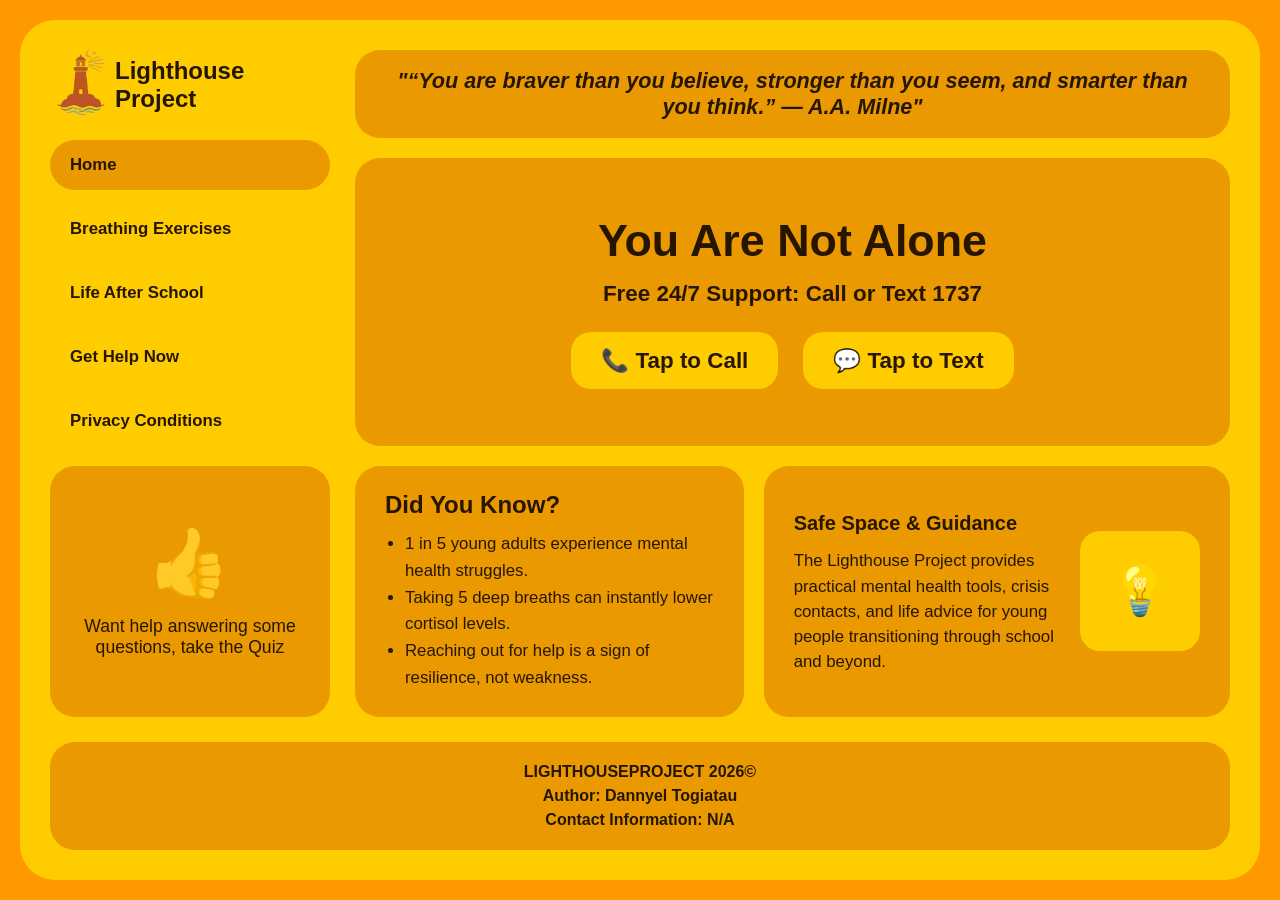
<file: index.html>
<!DOCTYPE html>
<html lang="en">
<head>
    <meta charset="UTF-8">
    <meta name="viewport" content="width=device-width, initial-scale=1.0">
    <title>Lighthouse Project | Youth Wellbeing & Support</title>
    <link rel="stylesheet" href="style.css">
</head>
<body>

    <div class="website-frame">
       
        <aside class="left-column">
            <div class="logo-block">
         <img src="Images/lighthouse-logo.png" alt="Lighthouse Logo">
                <h1>Lighthouse Project</h1>
            </div>
           
            <nav class="navigation">
                <button class="nav-button active" onclick="showPage('home', this)">Home</button>
                <button class="nav-button" onclick="showPage('breathing', this)">Breathing Exercises</button>
                <button class="nav-button" onclick="showPage('after-school', this)">Life After School</button>
                <button class="nav-button" onclick="showPage('get-help', this)">Get Help Now</button>
                <button class="nav-button" onclick="showPage('privacy', this)">Privacy Conditions</button>
            </nav>

            <div class="sidebar-image-placeholder">
                <span>👍</span>
                <p>Want help answering some questions, take the Quiz</p>
            </div>
        </aside>

        <main class="right-column">
           
            <div class="quote-bar">
                "“You are braver than you believe, stronger than you seem, and smarter than you think.” — A.A. Milne"
            </div>

            <div class="views-container">
               
                <section id="view-home" class="page-view active">
                    <div class="banner-block">
                        <h2 class="banner-title">You Are Not Alone</h2>
                        <p class="helpline-text">Free 24/7 Support: Call or Text <strong>1737</strong></p>
                       
                        <div class="action-links">
                            <a href="tel:1737" class="action-link">📞 Tap to Call</a>
                            <a href="sms:1737" class="action-link">💬 Tap to Text</a>
                        </div>
                    </div>

                    <div class="bottom-cards-row">
                        <div class="left-info-card">
                            <h3>Did You Know?</h3>
                            <ul>
                                <li>1 in 5 young adults experience mental health struggles.</li>
                                <li>Taking 5 deep breaths can instantly lower cortisol levels.</li>
                                <li>Reaching out for help is a sign of resilience, not weakness.</li>
                            </ul>
                        </div>
                        <div class="right-info-card">
                            <div class="card-text">
                                Safe Space & Guidance
                                <p>The Lighthouse Project provides practical mental health tools, crisis contacts, and life advice for young people transitioning through school and beyond.</p>
                            </div>
                            <div class="card-image-placeholder">
                                💡
                            </div>
                        </div>
                    </div>
                </section>

                <section id="view-breathing" class="page-view standard-page">
                    <h2>Breathing Exercises</h2>
                    <div class="code-zone">
                        <div class="breathing-box">
                            <h3>4-4-4-4 Relaxing Breath Technique</h3>
                            <p>Follow the circle to regulate your heart rate and quiet anxiety.</p>
                           
                            <div class="breath-circle" id="breathCircle">
                                <span id="breathInstruction">Ready</span>
                                <span id="breathTimer" class="breath-timer"></span>
                            </div>
                           
                            <button class="breath-btn" id="breathBtn" onclick="toggleBreathing()">Start Exercise</button>
                           <p class="breathing-subtitle" style="margin-top: 15px;">Inhale for 4s • Hold for 4s • Exhale for 4s • Hold for 4s</p>
                        </div>
                    </div>
                </section>

                <section id="view-after-school" class="page-view standard-page">
                    <h2>Life After School</h2>
                    <div class="code-zone">
                        <p style="margin-bottom: 15px; font-weight: bold; font-size: 1.1rem;">Navigating the next chapter after graduation can feel overwhelming. Here are key areas to focus on:</p>
                        <div class="info-grid">
                            <div class="info-box">
                                <h4>🎓 Career & Study</h4>
                                <p>Whether university, trade apprenticeship, or entering the workforce, explore options that match your passions—not just expectations.</p>
                            </div>
                            <div class="info-box">
                                <h4>💰 Financial Basics</h4>
                                <p>Learn budgeting basics early. Track income, manage student loans, and set up a small emergency savings pot.</p>
                            </div>
                            <div class="info-box">
                                <h4>🧘 Managing Burnout</h4>
                                <p>Taking a gap year or working part-time is okay. Life isn't a race—build habits that prioritize your wellbeing.</p>
                            </div>
                            <div class="info-box">
                                <h4>🤝 Building Community</h4>
                                <p>Leaving school means friend groups change. Join clubs, volunteer, or take up sports to stay connected with new people.</p>
                            </div>
                        </div>
                    </div>
                </section>

                <section id="view-get-help" class="page-view standard-page">
                    <h2>Get Help Now</h2>
                    <div class="code-zone">
                        <p style="margin-bottom: 15px; font-size: 1.1rem;">If you or someone you know needs immediate assistance, contact these confidential services:</p>
                        <ul class="contact-list">
                            <li>
                                🚨 Emergency Services: Call 111 (NZ) / 911 (US) / 000 (AU)
                                <span>For immediate danger or life-threatening situations.</span>
                            </li>
                            <li>
                                📞 Need to Talk? Call or Text 1737
                                <span>Free, confidential 24/7 support with trained counselors.</span>
                            </li>
                            <li>
                                💬 Youthline: Call 0800 376 633 or Text 234
                                <span>Dedicated youth-focused support service (8am - midnight).</span>
                            </li>
                            <li>
                                🌈 Rainbow Youth: (09) 376 4155
                                <span>Support for LGBTQIA+ youth and their families.</span>
                            </li>
                        </ul>
                    </div>
                </section>

                <section id="view-privacy" class="page-view standard-page">
                    <h2>Privacy Conditions</h2>
                    <div class="code-zone">
                        <h3 style="font-size: 1.3rem;">Your Safety & Data Protection</h3>
                        <p style="margin-top: 10px; line-height: 1.6; font-size: 1.05rem;">
                            The Lighthouse Project values your trust and privacy.
                        </p>
                        <ul style="margin: 15px 0 0 20px; line-height: 1.8; font-size: 1.05rem;">
                            <li><strong>Anonymity:</strong> Browsing this website does not store personal identification or medical data.</li>
                            <li><strong>External Links:</strong> Clicking helpline numbers or crisis text options routes directly through your device's native phone or messaging app.</li>
                            <li><strong>Confidentiality:</strong> Calls or texts made to helpline numbers (e.g., 1737 or Youthline) are private between you and the respective care provider.</li>
                        </ul>
                    </div>
                </section>

            </div>
        </main>

        <footer class="footer-row">
            LIGHTHOUSEPROJECT 2026©<br>
            Author: Dannyel Togiatau<br>
            Contact Information: N/A
        </footer>
    </div>

    <script src="script.js"></script>
</body>
</html>
</file>
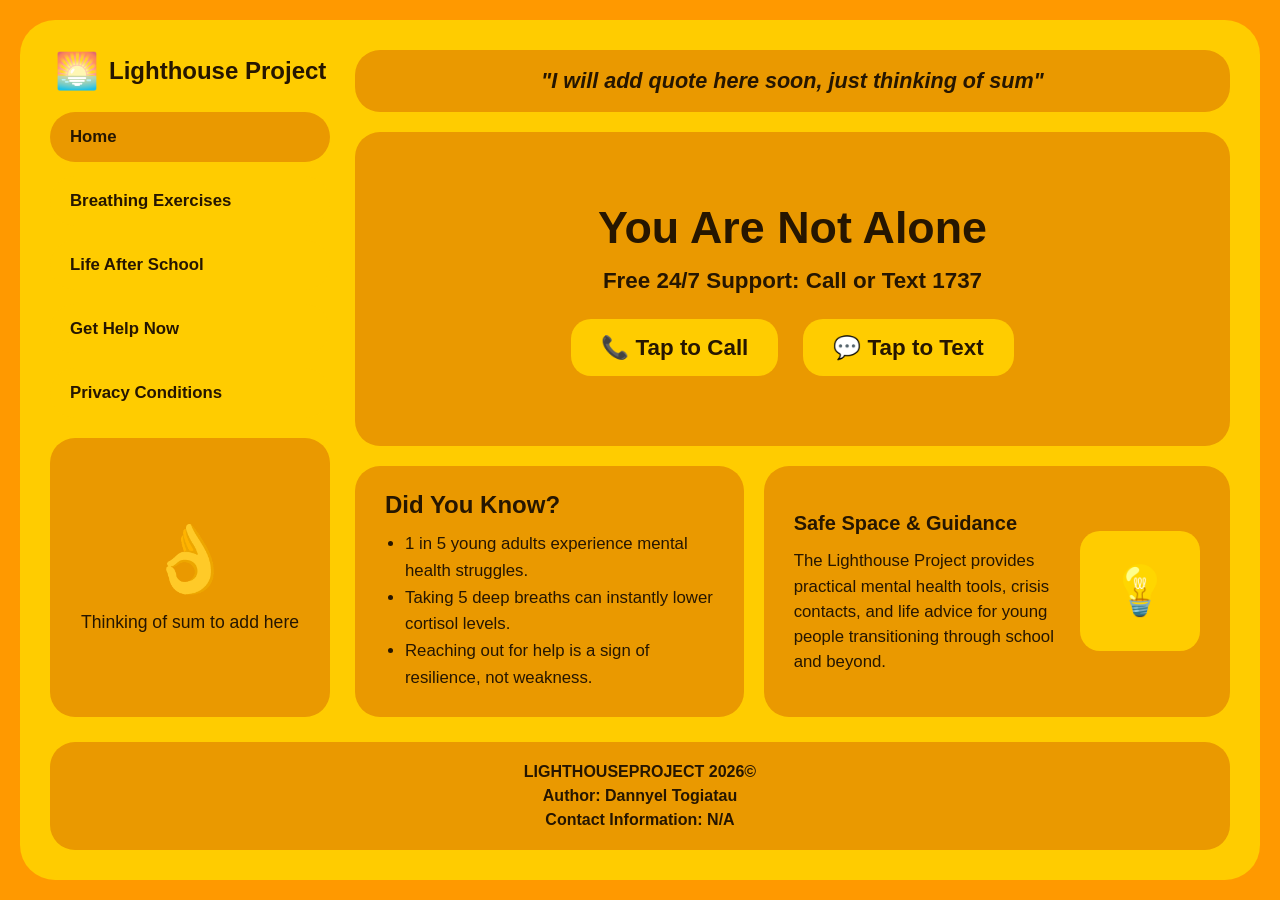
<file: Low fidality website.html>
<!DOCTYPE html>
<html lang="en">
<head>
    <meta charset="UTF-8">
    <meta name="viewport" content="width=device-width, initial-scale=1.0">
    <title>Light house project|Mental Health for youth</title>
    <style>
        :root {
            --outer-orange: #FF9900;       
            --inner-yellow: #FFCC00;    
            --panel-gold: #EA9900;       
            --font-color: #261600;
        }

        * {
            box-sizing: border-box;
            margin: 0;
            padding: 0;
            font-family: 'Arial Rounded MT Bold', 'Comic Sans MS', sans-serif;
            color: var(--font-color);
        }

        body {
            background-color: var(--outer-orange);
            padding: 20px;
            min-height: 100vh; 
            display: flex;
            justify-content: center;
            align-items: center;
        }

        .website-frame {
            width: 100%;
            min-height: calc(100vh - 40px);
            background-color: var(--inner-yellow);
            border-radius: 35px;
            padding: 30px;
            display: grid;
            grid-template-columns: 280px 1fr;
            grid-template-rows: 1fr auto;
            gap: 25px;
            box-shadow: none;
        }

        .left-column {
            grid-column: 1;
            display: flex;
            flex-direction: column;
            gap: 20px;
        }

        .logo-block {
            display: flex;
            align-items: center;
            gap: 10px;
            padding-left: 5px;
        }

        .logo-block h1 {
            font-size: 1.5rem;
            font-weight: 900;
            color: #261600; 
        }

        .logo-icon {
            font-size: 2.2rem;
        }

        .navigation {
            display: flex;
            flex-direction: column;
            gap: 14px;
        }

        .nav-button {
            background-color: var(--inner-yellow);
            border: none;
            padding: 15px 20px;
            border-radius: 25px;
            font-size: 1.05rem;
            font-weight: bold;
            text-align: left;
            cursor: pointer;
            box-shadow: none;
        }

        .nav-button:hover, .nav-button.active {
            background-color: var(--panel-gold);
        }

        .sidebar-image-placeholder {
            background-color: var(--panel-gold);
            border-radius: 25px;
            flex-grow: 1;
            min-height: 220px;
            display: flex;
            flex-direction: column;
            justify-content: center;
            align-items: center;
            padding: 25px;
            text-align: center;
            font-size: 1.1rem;
        }

        .sidebar-image-placeholder span {
            font-size: 4rem;
            margin-bottom: 15px;
        }

        .right-column {
            grid-column: 2;
            display: flex;
            flex-direction: column;
            gap: 20px;
            height: 100%;
        }

        .quote-bar {
            background-color: var(--panel-gold);
            border-radius: 25px;
            padding: 18px 25px;
            text-align: center;
            font-size: 1.35rem;
            font-weight: bold;
            font-style: italic;
        }

        .views-container {
            flex: 1;
            display: flex;
            flex-direction: column;
        }

        .page-view {
            display: none !important;
            flex-direction: column;
            gap: 20px;
            height: 100%;
        }

        .page-view.active {
            display: flex !important;
        }

        .banner-block {
            background-color: var(--panel-gold);
            border-radius: 25px;
            padding: 35px 25px;
            text-align: center;
            flex: 1;
            display: flex;
            flex-direction: column;
            justify-content: center;
        }

        .banner-title {
            font-size: 2.8rem;
            font-weight: bold;
            margin-bottom: 15px;
        }

        .helpline-text {
            font-size: 1.4rem;
            font-weight: bold;
            margin-bottom: 25px;
        }

        .action-links {
            display: flex;
            justify-content: center;
            gap: 25px;
            padding: 0 10px;
        }

        .action-link {
            font-size: 1.4rem;
            font-weight: bold;
            text-decoration: none;
            background-color: var(--inner-yellow);
            padding: 15px 30px;
            border-radius: 20px;
            box-shadow: none;
        }

        .bottom-cards-row {
            display: grid;
            grid-template-columns: 1fr 1.2fr;
            gap: 20px;
            flex: 1;
        }

        .left-info-card {
            background-color: var(--panel-gold);
            border-radius: 25px;
            padding: 25px 30px;
            font-size: 1.15rem;
            font-weight: bold;
            text-align: left;
            display: flex;
            flex-direction: column;
            justify-content: center;
        }

        .left-info-card h3 {
            font-size: 1.5rem;
            margin-bottom: 12px;
        }

        .left-info-card ul {
            padding-left: 20px;
            font-size: 1.05rem;
            line-height: 1.6;
            font-weight: normal;
        }

        .right-info-card {
            background-color: var(--panel-gold);
            border-radius: 25px;
            padding: 25px 30px;
            display: flex;
            gap: 20px;
            align-items: center;
        }

        .card-text {
            flex: 1;
            font-size: 1.25rem;
            font-weight: bold;
            line-height: 1.5;
        }

        .card-text p {
            font-weight: normal;
            font-size: 1.05rem;
            margin-top: 10px;
        }

        .card-image-placeholder {
            background-color: var(--inner-yellow);
            border-radius: 20px;
            width: 120px;
            height: 120px;
            display: flex;
            justify-content: center;
            align-items: center;
            font-size: 3rem;
            flex-shrink: 0;
        }

        .standard-page {
            background-color: var(--panel-gold);
            border-radius: 25px;
            padding: 35px;
            flex: 1;
            display: flex;
            flex-direction: column;
        }

        .standard-page h2 {
            font-size: 2.4rem;
            margin-bottom: 20px;
        }

        .code-zone {
            background-color: var(--inner-yellow);
            border-radius: 20px;
            padding: 30px;
            flex: 1;
            border: 2px dashed var(--font-color);
        }

        .breathing-box {
            display: flex;
            flex-direction: column;
            align-items: center;
            justify-content: center;
            text-align: center;
            height: 100%;
            padding: 20px;
        }

        .breath-circle {
            width: 160px;
            height: 160px;
            background-color: var(--panel-gold);
            border-radius: 50%;
            display: flex;
            align-items: center;
            justify-content: center;
            font-weight: bold;
            font-size: 1.25rem;
            margin: 25px 0;
        }

        .breath-btn {
            background-color: var(--panel-gold);
            border: none;
            padding: 12px 25px;
            border-radius: 15px;
            font-weight: bold;
            cursor: pointer;
            font-size: 1.1rem;
        }

        .info-grid {
            display: grid;
            grid-template-columns: 1fr 1fr;
            gap: 20px;
        }

        .info-box {
            background-color: var(--panel-gold);
            padding: 20px;
            border-radius: 18px;
        }

        .info-box h4 {
            margin-bottom: 10px;
            font-size: 1.25rem;
        }

        .info-box p {
            font-size: 1rem;
            line-height: 1.5;
        }

        .contact-list {
            list-style: none;
            padding: 0;
        }

        .contact-list li {
            background-color: var(--panel-gold);
            margin-bottom: 15px;
            padding: 16px 22px;
            border-radius: 18px;
            font-weight: bold;
            font-size: 1.1rem;
        }

        .contact-list span {
            display: block;
            font-weight: normal;
            font-size: 1rem;
            margin-top: 6px;
        }

        .footer-row {
            grid-column: 1 / 3;
            background-color: var(--panel-gold);
            border-radius: 25px;
            padding: 18px;
            text-align: center;
            font-size: 1rem;
            font-weight: bold;
            line-height: 1.5;
        }

        @media (max-width: 900px) {
            .website-frame {
                grid-template-columns: 1fr;
            }
            .left-column, .right-column, .footer-row {
                grid-column: 1;
            }
            .bottom-cards-row, .info-grid {
                grid-template-columns: 1fr;
            }
        }
    </style>
</head>
<body>

    <div class="website-frame">
        
        <aside class="left-column">
            <div class="logo-block">
                <span class="logo-icon">🌅</span>
                <h1>Lighthouse Project</h1>
            </div>
            
            <nav class="navigation">
                <button class="nav-button active" onclick="showPage('home', this)">Home</button>
                <button class="nav-button" onclick="showPage('breathing', this)">Breathing Exercises</button>
                <button class="nav-button" onclick="showPage('after-school', this)">Life After School</button>
                <button class="nav-button" onclick="showPage('get-help', this)">Get Help Now</button>
                <button class="nav-button" onclick="showPage('privacy', this)">Privacy Conditions</button>
            </nav>

            <div class="sidebar-image-placeholder">
                <span>👌</span>
                <p>Thinking of sum to add here</p>
            </div>
        </aside>

        <main class="right-column">
            
            <div class="quote-bar">
                "I will add quote here soon, just thinking of sum"
            </div>

            <div class="views-container">
                
                <section id="view-home" class="page-view active">
                    <div class="banner-block">
                        <h2 class="banner-title">You Are Not Alone</h2>
                        <p class="helpline-text">Free 24/7 Support: Call or Text <strong>1737</strong></p>
                        
                        <div class="action-links">
                            <a href="tel:1737" class="action-link">📞 Tap to Call</a>
                            <a href="sms:1737" class="action-link">💬 Tap to Text</a>
                        </div>
                    </div>

                    <div class="bottom-cards-row">
                        <div class="left-info-card">
                            <h3>Did You Know?</h3>
                            <ul>
                                <li>1 in 5 young adults experience mental health struggles.</li>
                                <li>Taking 5 deep breaths can instantly lower cortisol levels.</li>
                                <li>Reaching out for help is a sign of resilience, not weakness.</li>
                            </ul>
                        </div>
                        <div class="right-info-card">
                            <div class="card-text">
                                Safe Space & Guidance
                                <p>The Lighthouse Project provides practical mental health tools, crisis contacts, and life advice for young people transitioning through school and beyond.</p>
                            </div>
                            <div class="card-image-placeholder">
                                💡
                            </div>
                        </div>
                    </div>
                </section>

                <section id="view-breathing" class="page-view standard-page">
                    <h2>Breathing Exercises</h2>
                    <div class="code-zone">
                        <div class="breathing-box">
                            <h3>Box Breathing (4-4-4 Technique)</h3>
                            <p>Follow the circle to slow down your heart rate and ease anxiety.</p>
                            <div class="breath-circle" id="breathCircle">Inhale</div>
                            <button class="breath-btn" onclick="toggleBreathing()">Next Step</button>
                        </div>
                    </div>
                </section>

                <section id="view-after-school" class="page-view standard-page">
                    <h2>Life After School</h2>
                    <div class="code-zone">
                        <p style="margin-bottom: 15px; font-weight: bold; font-size: 1.1rem;">Navigating the next chapter after graduation can feel overwhelming. Here are key areas to focus on:</p>
                        <div class="info-grid">
                            <div class="info-box">
                                <h4>🎓 Career & Study</h4>
                                <p>Whether university, trade apprenticeship, or entering the workforce, explore options that match your passions—not just expectations.</p>
                            </div>
                            <div class="info-box">
                                <h4>💰 Financial Basics</h4>
                                <p>Learn budgeting basics early. Track income, manage student loans, and set up a small emergency savings pot.</p>
                            </div>
                            <div class="info-box">
                                <h4>🧘 Managing Burnout</h4>
                                <p>Taking a gap year or working part-time is okay. Life isn't a race—build habits that prioritize your wellbeing.</p>
                            </div>
                            <div class="info-box">
                                <h4>🤝 Building Community</h4>
                                <p>Leaving school means friend groups change. Join clubs, volunteer, or take up sports to stay connected with new people.</p>
                            </div>
                        </div>
                    </div>
                </section>

                <section id="view-get-help" class="page-view standard-page">
                    <h2>Get Help Now</h2>
                    <div class="code-zone">
                        <p style="margin-bottom: 15px; font-size: 1.1rem;">If you or someone you know needs immediate assistance, contact these confidential services:</p>
                        <ul class="contact-list">
                            <li>
                                🚨 Emergency Services: Call 111 (NZ) / 911 (US) / 000 (AU)
                                <span>For immediate danger or life-threatening situations.</span>
                            </li>
                            <li>
                                📞 Need to Talk? Call or Text 1737
                                <span>Free, confidential 24/7 support with trained counselors.</span>
                            </li>
                            <li>
                                💬 Youthline: Call 0800 376 633 or Text 234
                                <span>Dedicated youth-focused support service (8am - midnight).</span>
                            </li>
                            <li>
                                🌈 Rainbow Youth: (09) 376 4155
                                <span>Support for LGBTQIA+ youth and their families.</span>
                            </li>
                        </ul>
                    </div>
                </section>

                <section id="view-privacy" class="page-view standard-page">
                    <h2>Privacy Conditions</h2>
                    <div class="code-zone">
                        <h3 style="font-size: 1.3rem;">Your Safety & Data Protection</h3>
                        <p style="margin-top: 10px; line-height: 1.6; font-size: 1.05rem;">
                            The Lighthouse Project values your trust and privacy. 
                        </p>
                        <ul style="margin: 15px 0 0 20px; line-height: 1.8; font-size: 1.05rem;">
                            <li><strong>Anonymity:</strong> Browsing this website does not store personal identification or medical data.</li>
                            <li><strong>External Links:</strong> Clicking helpline numbers or crisis text options routes directly through your device's native phone or messaging app.</li>
                            <li><strong>Confidentiality:</strong> Calls or texts made to helpline numbers (e.g., 1737 or Youthline) are private between you and the respective care provider.</li>
                        </ul>
                    </div>
                </section>

            </div>
        </main>

        <footer class="footer-row">
            LIGHTHOUSEPROJECT 2026©<br>
            Author: Dannyel Togiatau<br>
            Contact Information: N/A
        </footer>
    </div>

    <script>
        function showPage(pageName, clickedButton) {
            var views = document.getElementsByClassName('page-view');
            for (var i = 0; i < views.length; i++) {
                views[i].classList.remove('active');
            }

            var buttons = document.getElementsByClassName('nav-button');
            for (var j = 0; j < buttons.length; j++) {
                buttons[j].classList.remove('active');
            }

            var selectedView = document.getElementById('view-' + pageName);
            if (selectedView) {
                selectedView.classList.add('active');
            }

            if (clickedButton) {
                clickedButton.classList.add('active');
            }
        }

        function toggleBreathing() {
            var circle = document.getElementById('breathCircle');
            if (circle.innerText === 'Inhale') {
                circle.innerText = 'Hold';
            } else if (circle.innerText === 'Hold') {
                circle.innerText = 'Exhale';
            } else {
                circle.innerText = 'Inhale';
            }
        }
    </script>
</body>
</html>
</file>
<file: style.css>
:root { 
    --outer-orange: #FF9900;       
    --inner-yellow: #FFCC00;     
    --panel-gold: #EA9900;       
    --font-color: #261600; 
} 
 
* { 
    box-sizing: border-box; 
    margin: 0; 
    padding: 0; 
    font-family: 'Arial Rounded MT Bold', 'Comic Sans MS', sans-serif; 
    color: var(--font-color); 
} 

body { 
    background-color: var(--outer-orange); 
    padding: 20px; 
    min-height: 100vh; 
    display: flex; 
    justify-content: center; 
    align-items: center; 
} 

.website-frame { 
    width: 100%; 
    min-height: calc(100vh - 40px); 
    background-color: var(--inner-yellow); 
    border-radius: 35px; 
    padding: 30px; 
    display: grid; 
    grid-template-columns: 280px 1fr; 
    grid-template-rows: 1fr auto; 
    gap: 25px; 
    box-shadow: none; 
} 

.left-column { 
    grid-column: 1; 
    display: flex; 
    flex-direction: column; 
    gap: 20px; 
} 

.logo-block { 
    display: flex; 
    align-items: center; 
    gap: 10px; 
    padding-left: 5px; 
} 

.logo-block h1 { 
    font-size: 1.5rem; 
    font-weight: 900; 
    color: #261600; 
} 

.logo-block img { 
    width: 50px; 
    height: auto; 
    flex-shrink: 0; 
} 

.logo-icon { 
    font-size: 2.2rem; 
} 

.navigation { 
    display: flex; 
    flex-direction: column; 
    gap: 14px; 
} 

.nav-button { 
    background-color: var(--inner-yellow); 
    border: none; 
    padding: 15px 20px; 
    border-radius: 25px; 
    font-size: 1.05rem; 
    font-weight: bold; 
    text-align: left; 
    cursor: pointer; 
    box-shadow: none; 
} 

.nav-button:hover, .nav-button.active { 
    background-color: var(--panel-gold); 
} 

.sidebar-image-placeholder { 
    background-color: var(--panel-gold); 
    border-radius: 25px; 
    flex-grow: 1; 
    min-height: 220px; 
    display: flex; 
    flex-direction: column; 
    justify-content: center; 
    align-items: center; 
    padding: 25px; 
    text-align: center; 
    font-size: 1.1rem; 
} 

.sidebar-image-placeholder span { 
    font-size: 4rem; 
    margin-bottom: 15px; 
} 

.right-column { 
    grid-column: 2; 
    display: flex; 
    flex-direction: column; 
    gap: 20px; 
    height: 100%; 
} 

.quote-bar { 
    background-color: var(--panel-gold); 
    border-radius: 25px; 
    padding: 18px 25px; 
    text-align: center; 
    font-size: 1.35rem; 
    font-weight: bold; 
    font-style: italic; 
} 

.views-container { 
    flex: 1; 
    display: flex; 
    flex-direction: column; 
} 

.page-view { 
    display: none !important; 
    flex-direction: column; 
    gap: 20px; 
    height: 100%; 
} 

.page-view.active { 
    display: flex !important; 
} 

.banner-block { 
    background-color: var(--panel-gold); 
    border-radius: 25px; 
    padding: 35px 25px; 
    text-align: center; 
    flex: 1; 
    display: flex; 
    flex-direction: column; 
    justify-content: center; 
} 

.banner-title { 
    font-size: 2.8rem; 
    font-weight: bold; 
    margin-bottom: 15px; 
} 

.helpline-text { 
    font-size: 1.4rem; 
    font-weight: bold; 
    margin-bottom: 25px; 
} 

.action-links { 
    display: flex; 
    justify-content: center; 
    gap: 25px; 
    padding: 0 10px; 
} 

.action-link { 
    font-size: 1.4rem; 
    font-weight: bold; 
    text-decoration: none; 
    background-color: var(--inner-yellow); 
    padding: 15px 30px; 
    border-radius: 20px; 
    box-shadow: none; 
} 

.bottom-cards-row { 
    display: grid; 
    grid-template-columns: 1fr 1.2fr; 
    gap: 20px; 
    flex: 1; 
} 

.left-info-card { 
    background-color: var(--panel-gold); 
    border-radius: 25px; 
    padding: 25px 30px; 
    font-size: 1.15rem; 
    font-weight: bold; 
    text-align: left; 
    display: flex; 
    flex-direction: column; 
    justify-content: center; 
} 

.left-info-card h3 { 
    font-size: 1.5rem; 
    margin-bottom: 12px; 
} 

.left-info-card ul { 
    padding-left: 20px; 
    font-size: 1.05rem; 
    line-height: 1.6; 
    font-weight: normal; 
} 

.right-info-card { 
    background-color: var(--panel-gold); 
    border-radius: 25px; 
    padding: 25px 30px; 
    display: flex; 
    gap: 20px; 
    align-items: center; 
} 

.card-text { 
    flex: 1; 
    font-size: 1.25rem; 
    font-weight: bold; 
    line-height: 1.5; 
} 

.card-text p { 
    font-weight: normal; 
    font-size: 1.05rem; 
    margin-top: 10px; 
} 

.card-image-placeholder { 
    background-color: var(--inner-yellow); 
    border-radius: 20px; 
    width: 120px; 
    height: 120px; 
    display: flex; 
    justify-content: center; 
    align-items: center; 
    font-size: 3rem; 
    flex-shrink: 0; 
} 

.standard-page { 
    background-color: var(--panel-gold); 
    border-radius: 25px; 
    padding: 35px; 
    flex: 1; 
    display: flex; 
    flex-direction: column; 
} 

.standard-page h2 { 
    font-size: 2.4rem; 
    margin-bottom: 20px; 
} 

.code-zone { 
    background-color: var(--inner-yellow); 
    border-radius: 20px; 
    padding: 30px; 
    flex: 1; 
    border: 2px dashed var(--font-color); 
} 

.breathing-box { 
    display: flex; 
    flex-direction: column; 
    align-items: center; 
    justify-content: center; 
    text-align: center; 
    height: 100%; 
    padding: 20px; 
} 

.breath-circle { 
    width: 160px; 
    height: 160px; 
    background-color: var(--panel-gold); 
    border-radius: 50%; 
    display: flex; 
    align-items: center; 
    justify-content: center; 
    font-weight: bold; 
    font-size: 1.25rem; 
    margin: 25px 0; 
} 

.breath-btn { 
    background-color: var(--panel-gold); 
    border: none; 
    padding: 12px 25px; 
    border-radius: 15px; 
    font-weight: bold; 
    cursor: pointer; 
    font-size: 1.1rem; 
} 

.info-grid { 
    display: grid; 
    grid-template-columns: 1fr 1fr; 
    gap: 20px; 
} 

.info-box { 
    background-color: var(--panel-gold); 
    padding: 20px; 
    border-radius: 18px; 
} 

.info-box h4 { 
    margin-bottom: 10px; 
    font-size: 1.25rem; 
} 

.info-box p { 
    font-size: 1rem; 
    line-height: 1.5; 
} 

.contact-list { 
    list-style: none; 
    padding: 0; 
} 

.contact-list li { 
    background-color: var(--panel-gold); 
    margin-bottom: 15px; 
    padding: 16px 22px; 
    border-radius: 18px; 
    font-weight: bold; 
    font-size: 1.1rem; 
} 

.contact-list span { 
    display: block; 
    font-weight: normal; 
    font-size: 1rem; 
    margin-top: 6px; 
} 

.footer-row { 
    grid-column: 1 / 3; 
    background-color: var(--panel-gold); 
    border-radius: 25px; 
    padding: 18px; 
    text-align: center; 
    font-size: 1rem; 
    font-weight: bold; 
    line-height: 1.5; 
} 

@media (max-width: 900px) { 
    body { 
        padding: 10px; 
    } 
    .website-frame { 
        grid-template-columns: 1fr; 
        grid-template-rows: auto auto; 
        padding: 15px; 
        min-height: auto; 
    } 
    .left-column, .right-column, .footer-row { 
        grid-column: 1; 
    } 
    .right-column, .page-view { 
        height: auto; 
    } 
    .bottom-cards-row, .info-grid { 
        grid-template-columns: 1fr; 
    } 
}
</file>
